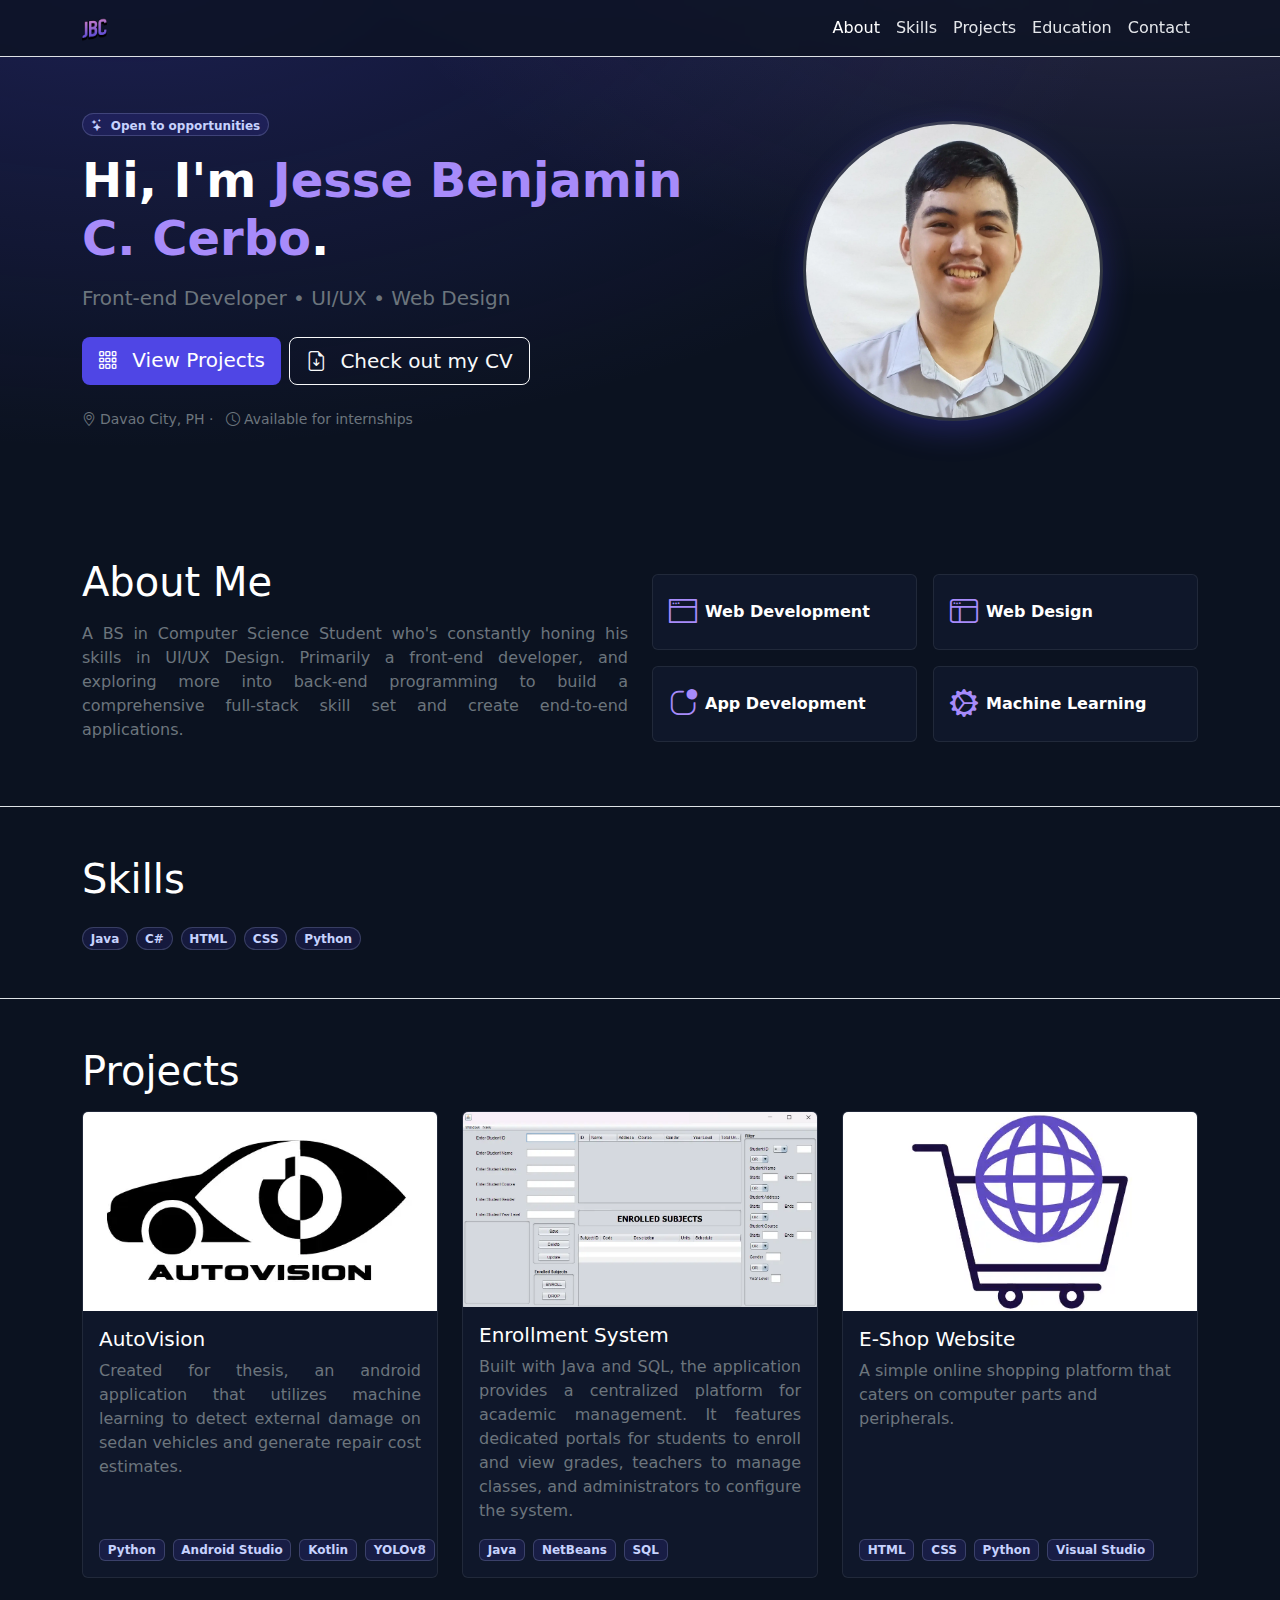
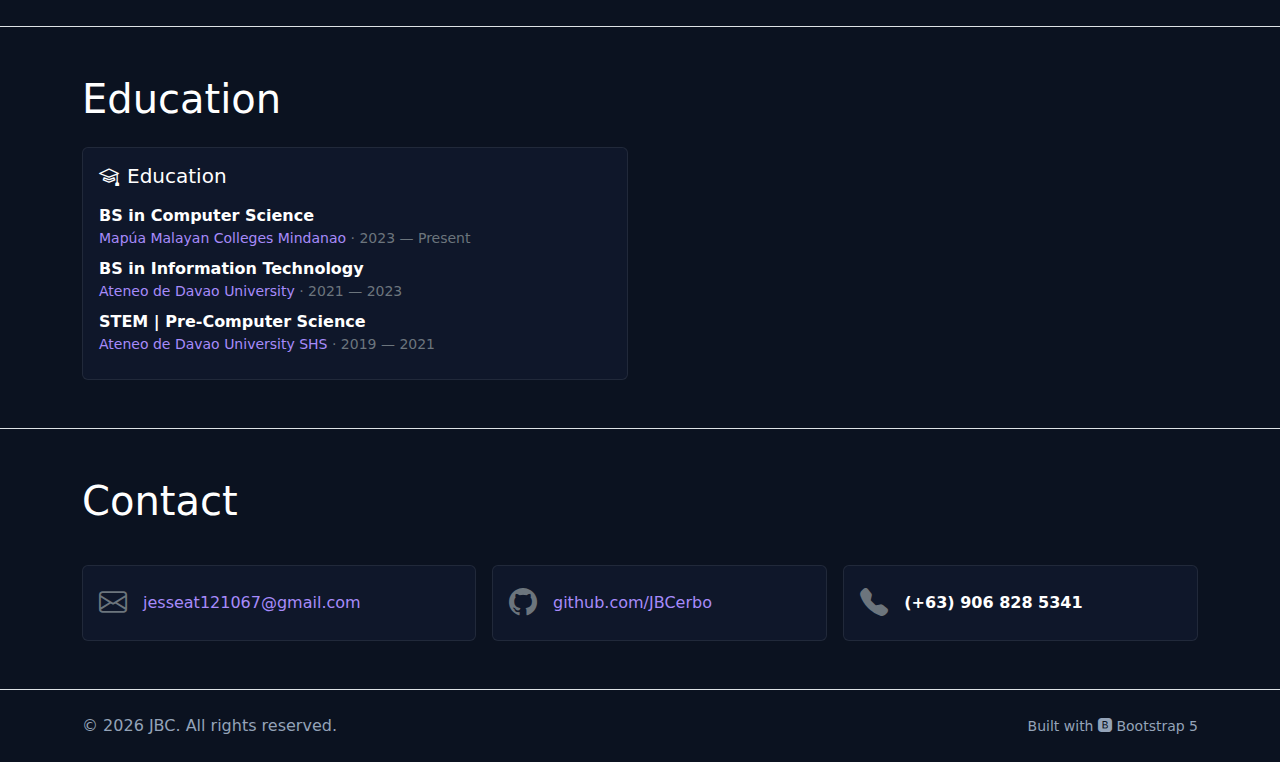
<file: index.html>
<!DOCTYPE html>
<html lang="en">
  <head>
    <meta charset="utf-8" />
    <meta name="viewport" content="width=device-width, initial-scale=1" />
    <title>Portfolio | JBC</title>
    <meta name="description" content="My personal e‑portfolio." />

    <link rel="icon" type="image/png" href="Assets/JBCLogo.webp">

    <!-- Bootstrap 5 CSS -->
    <link
      href="https://cdn.jsdelivr.net/npm/bootstrap@5.3.3/dist/css/bootstrap.min.css"
      rel="stylesheet"
      integrity="sha384-QWTKZyjpPEjISv5WaRU9OFeRpok6YctnYmDr5pNlyT2bRjXh0JMhjY6hW+ALEwIH"
      crossorigin="anonymous"
    />
    <!-- Bootstrap Icons -->
    <link
      rel="stylesheet"
      href="https://cdn.jsdelivr.net/npm/bootstrap-icons@1.11.3/font/bootstrap-icons.css"
    />
    <!-- CSS -->
    <link rel="stylesheet" href="styles.css" />
  </head>

  <body>
    <!-- Navbar -->
    <nav class="navbar navbar-expand-lg fixed-top border-bottom border-opacity-25">
      <div class="container">
        <a class="navbar-brand fw-semibold text-white" href="#"><img src="Assets/JBCLogo.webp"  class="img-fluid" style="max-height: 25px;"  alt="JBC"></a>
        <button class="navbar-toggler" type="button" data-bs-toggle="collapse" data-bs-target="#nav" aria-controls="nav" aria-expanded="false" aria-label="Toggle navigation">
          <span class="navbar-toggler-icon"></span>
        </button>
        <div class="collapse navbar-collapse" id="nav">
          <ul class="navbar-nav ms-auto mb-2 mb-lg-0">
            <li class="nav-item"><a class="nav-link" href="#about">About</a></li>
            <li class="nav-item"><a class="nav-link" href="#skills">Skills</a></li>
            <li class="nav-item"><a class="nav-link" href="#projects">Projects</a></li>
            <li class="nav-item"><a class="nav-link" href="#education">Education</a></li>
            <li class="nav-item"><a class="nav-link" href="#contact">Contact</a></li>
          </ul>
        </div>
      </div>
    </nav>

    <!-- Hero -->
    <header class="hero">
      <div class="container">
        <div class="row align-items-center g-4">

          <div class="col-lg-7">

            <span class="badge rounded-pill badge-skill mb-3"><i class="bi bi-stars me-2"></i>Open to opportunities</span>
            <h1 class="display-5 fw-bold text-white mb-3">Hi, I'm <span style="color:var(--brand-accent);">Jesse Benjamin C. Cerbo</span>.</h1>

            <p class="lead text-secondary mb-4">
              Front-end Developer • UI/UX • Web Design
            </p>

            <div class="d-flex gap-2">
              <a href="#projects" class="btn btn-brand btn-lg">
                <i class="bi bi-grid-3x3-gap me-2"></i>
                View Projects
              </a>

              <a href="Assets/CerboCV.pdf" class="btn btn-outline-light btn-lg" target="_blank" rel="noopener noreferrer">
                <i class="bi bi-file-earmark-arrow-down me-2"></i>
                Check out my CV
              </a>
            </div>

            <div class="mt-4 text-secondary small">
              <i class="bi bi-geo-alt me-1"></i>Davao City, PH · <i class="bi bi-clock ms-2 me-1"></i>Available for internships
            </div>

          </div>

          <div class="col-lg-4 text-center text-lg-end">
            <img src="Assets/Me.webp" alt="Avatar" class="avatar" />
          </div>

        </div>
      </div>
    </header>

    <!-- About -->
    <section id="about" class="py-5">
      <div class="container">
        <div class="row align-items-center g-4">

          <div class="col-lg-6">
            <h2 class="section-title h1 mb-3">About Me</h2>
              <p class="text-secondary text-justify mb-3">
                A BS in Computer Science Student who's constantly honing his skills in UI/UX Design.
                Primarily a front-end developer, and exploring more into back-end programming to build 
                a comprehensive full-stack skill set and create end-to-end applications.
              </p>
          </div>
          
          <div class="col-lg-6">
            <div class="row g-3">

              <div class="col-6">
                <div class="card p-3 h-100">
                  <div class="d-flex align-items-center gap-2">
                    <i class="bi bi-window-fullscreen fs-3" style="color:var(--brand-accent);"></i>
                    <div>
                      <div class="text-white fw-semibold">Web Development</div>
                    </div>
                  </div>
                </div>
              </div>

              <div class="col-6">
                <div class="card p-3 h-100">
                  <div class="d-flex align-items-center gap-2">
                    <i class="bi bi-window-sidebar fs-3" style="color:var(--brand-accent);"></i>
                    <div>
                      <div class="text-white fw-semibold">Web Design</div>
                    </div>
                  </div>
                </div>
              </div>

              <div class="col-6">
                <div class="card p-3 h-100">
                  <div class="d-flex align-items-center gap-2">
                    <i class="bi bi-app-indicator fs-3" style="color:var(--brand-accent);"></i>
                    <div>
                      <div class="text-white fw-semibold">App Development</div>
                    </div>
                  </div>
                </div>
              </div>

              <div class="col-6">
                <div class="card p-3 h-100">
                  <div class="d-flex align-items-center gap-2">
                    <i class="bi bi-gear-wide-connected fs-3" style="color:var(--brand-accent);"></i>
                    <div>
                      <div class="text-white fw-semibold">Machine Learning</div>
                    </div>
                  </div>
                </div>
              </div>

            </div>
          </div>

        </div>
      </div>
    </section>

    <!-- Skills -->
    <section id="skills" class="py-5 border-top border-opacity-25">
      <div class="container">
        <h2 class="section-title h1 mb-4">Skills</h2>
        <div class="d-flex flex-wrap gap-2">
          <span class="badge rounded-pill badge-skill">Java</span>
          <span class="badge rounded-pill badge-skill">C#</span>
          <span class="badge rounded-pill badge-skill">HTML</span>
          <span class="badge rounded-pill badge-skill">CSS</span>
          <span class="badge rounded-pill badge-skill">Python</span>
        </div>
      </div>
    </section>

    <!-- Projects -->
    <section id="projects" class="py-5 border-top border-opacity-25">
      <div class="container">
        <div class="d-flex align-items-center justify-content-between mb-3">
          <h2 class="section-title h1 mb-0">Projects</h2>
        </div>

        <div class="row g-4">

          <!-- Project 1 -->
          <div class="col-md-6 col-lg-4">
            <div class="card h-100">
              <a href="https://github.com/KentGab27/AutoVision" target="_blank" rel="noopener noreferrer" style="cursor:pointer;">
                <img src="Assets/AutoVisionLogo.webp" class="card-img-top" alt="Dashboard preview" />
              </a>
              <div class="card-body d-flex flex-column">
                <h5 class="card-title text-white">AutoVision</h5>
                <p class="card-text text-justify text-secondary">Created for thesis, an android application that utilizes machine learning to detect external damage on sedan vehicles and generate repair cost estimates.</p>
                <div class="mt-auto d-flex gap-2">
                  <span class="badge badge-skill">Python</span>
                  <span class="badge badge-skill">Android Studio</span>
                  <span class="badge badge-skill">Kotlin </span>
                  <span class="badge badge-skill">YOLOv8</span>
                </div>
              </div>
            </div>
          </div>

          <!-- Project 2 -->
          <div class="col-md-6 col-lg-4">
            <div class="card h-100">
              <a href="https://github.com/JBCerbo/Enrollment-System" target="_blank" rel="noopener noreferrer" style="cursor:pointer;">
                <img src="Assets/EnrollmentSystem.webp" class="card-img-top" alt="Costing model" />
              </a>
              <div class="card-body d-flex flex-column">
                <h5 class="card-title text-white">Enrollment System</h5>
                <p class="card-text text-justify text-secondary">Built with Java and SQL, the application provides a centralized platform for academic management.
                                                                It features dedicated portals for students to enroll and view grades, teachers to manage classes, and administrators to configure the system.</p>
                <div class="mt-auto d-flex gap-2">
                  <span class="badge badge-skill">Java</span>
                  <span class="badge badge-skill">NetBeans</span>
                  <span class="badge badge-skill">SQL</span>
                </div>
              </div>
            </div>
          </div>

          <!-- Project 3 -->
          <div class="col-md-6 col-lg-4">
            <div class="card h-100">
              <a href="https://github.com/JBCerbo/E-shop-Website" target="_blank" rel="noopener noreferrer" style="cursor:pointer;">
                <img src="Assets/EshopWebsite.webp" class="card-img-top" alt="Automation" />
              </a>
              <div class="card-body d-flex flex-column">
                <h5 class="card-title text-white">E-Shop Website</h5>
                <p class="card-text text-secondary">A simple online shopping platform that caters on computer parts and peripherals.</p>
                <div class="mt-auto d-flex gap-2">
                  <span class="badge badge-skill">HTML</span>
                  <span class="badge badge-skill">CSS</span>
                  <span class="badge badge-skill">Python</span>
                  <span class="badge badge-skill">Visual Studio</span>
                </div>
              </div>
            </div>
          </div>

        </div>

      </div>
    </section>

    <!-- Education -->
    <section id="education" class="py-5 border-top border-opacity-25">
      <div class="container">
        <h2 class="section-title h1 mb-4">Education</h2>
        <div class="row g-4">

          <div class="col-lg-6">
            <div class="card h-100">
              <div class="card-body">
                <h5 class="text-white mb-3"><i class="bi bi-mortarboard me-2"></i>Education</h5>
                <div class="text-white fw-semibold">BS in Computer Science</div>
                <div class="text-secondary small mb-2"><a href="https://www.addu.edu.ph" style="text-decoration: none;">Mapúa Malayan Colleges Mindanao</a> · 2023 — Present</div>
                <ul class="text-secondary small mb-0">
                  <!--<li></li>-->
                </ul>
                <div class="text-white fw-semibold">BS in Information Technology</div>
                <div class="text-secondary small mb-2"><a href="https://mcm.edu.ph" style="text-decoration: none;">Ateneo de Davao University</a> · 2021 — 2023</div>
                <ul class="text-secondary small mb-0">
                  <!--<li></li>-->
                </ul>
                <div class="text-white fw-semibold">STEM | Pre-Computer Science</div>
                <div class="text-secondary small mb-2"><a href="https://www.addu.edu.ph/shs" style="text-decoration: none;">Ateneo de Davao University SHS</a> · 2019 — 2021</div>
                <ul class="text-secondary small mb-0">
                  <!--<li></li>-->
                </ul>
              </div>
            </div>
          </div>
        </div>
      </div>
    </section>


    <!-- Contact -->
    <section id="contact" class="py-5 border-top border-opacity-25">
      <div class="container">
        <div class="row align-items-start g-4">
          <h2 class="section-title h1 mb-3">Contact</h2>

          <!-- Address Card -->
          <div class="col-lg-12">
            <div class="d-flex flex-wrap gap-3">

              <div class="card p-3 flex-fill">
                <div class="d-flex align-items-center gap-3">
                  <i class="bi bi-envelope fs-3" style="color:#6c757d;"></i>
                  <a href="mailto:jesseat121067@gmail.com" class="text-decoration-none" target="_blank" rel="noopener noreferrer">
                    jesseat121067@gmail.com
                  </a>
                </div>
              </div>

              <div class="card p-3 flex-fill">
                <div class="d-flex align-items-center gap-3">
                  <i class="bi bi-github fs-3" style="color:#6c757d;"></i>
                  <a href="https://github.com/JBCerbo" class="text-decoration-none" target="_blank" rel="noopener noreferrer">
                    github.com/JBCerbo
                  </a>
                </div>
              </div>

              <div class="card p-3 flex-fill">
                <div class="d-flex align-items-center gap-3">
                  <i class="bi bi-telephone-fill fs-3" style="color:#6c757d;"></i>
                  <div class="text-white fw-semibold">(+63) 906 828 5341</div>
                </div>
              </div>

            </div>
          </div>

        </div>
      </div>
    </section>

    <!-- Footer -->
    <footer class="footer py-4 border-top border-opacity-25">
      <div class="container d-flex flex-column flex-md-row justify-content-between align-items-center gap-2">
        <div>© <span id="year"></span> JBC. All rights reserved.</div>
        <div class="small">Built with <i class="bi bi-bootstrap-fill"></i> Bootstrap 5</div>
      </div>
    </footer>


    <!-- Bootstrap JS -->
    <script
      src="https://cdn.jsdelivr.net/npm/bootstrap@5.3.3/dist/js/bootstrap.bundle.min.js"
      integrity="sha384-YvpcrYf0tY3lHB60NNkmXc5s9fDVZLESaAA55NDzOxhy9GkcIdslK1eN7N6jIeHz"
      crossorigin="anonymous"></script>
    <script>
      // Set current year in footer
      document.getElementById('year').textContent = new Date().getFullYear();

      // Highlight active nav link on scroll
      const sections = document.querySelectorAll('section');
      const navLinks = document.querySelectorAll('.nav-link');
      const setActive = () => {
        let index = sections.length;
        while(--index && window.scrollY + 120 < sections[index].offsetTop) {}
        navLinks.forEach(l => l.classList.remove('active'));
        if (navLinks[index]) navLinks[index].classList.add('active');
      };
      setActive();
      window.addEventListener('scroll', setActive);
    </script>
    
  </body>
</html>
</file>
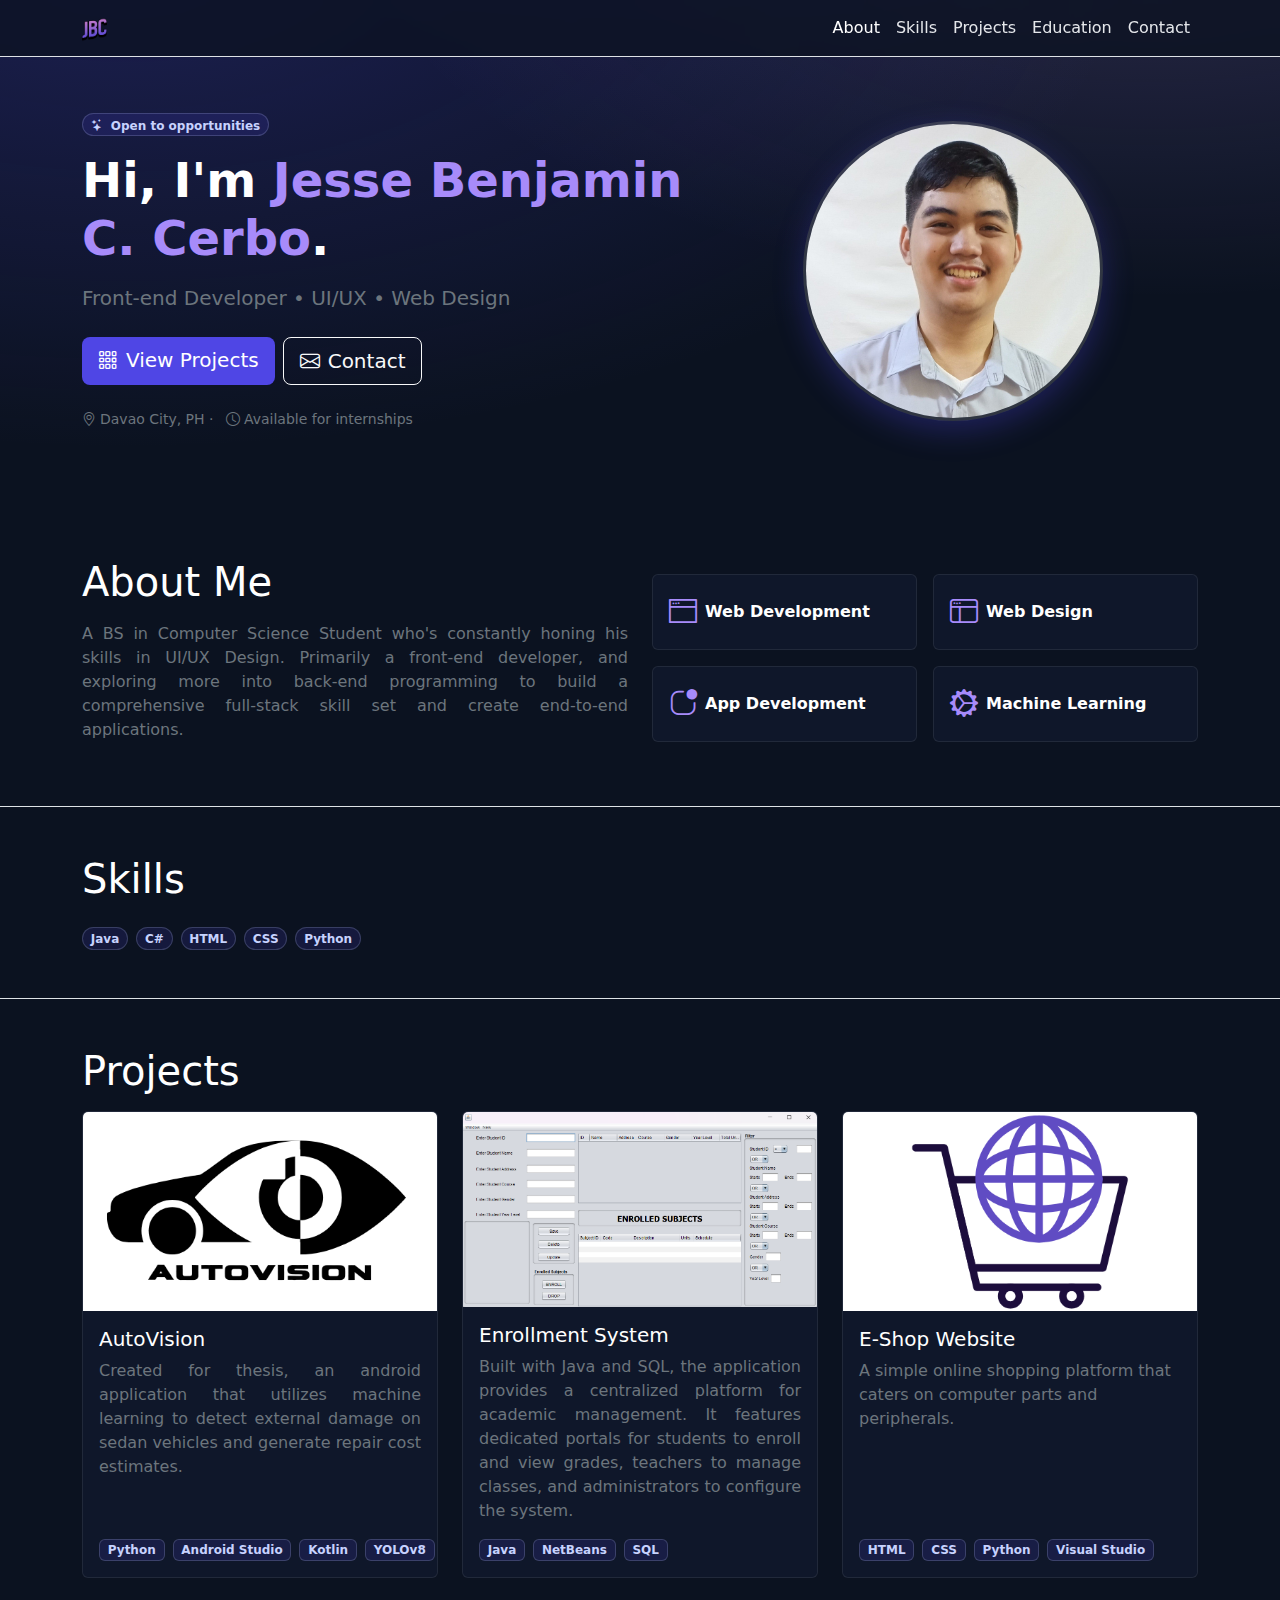
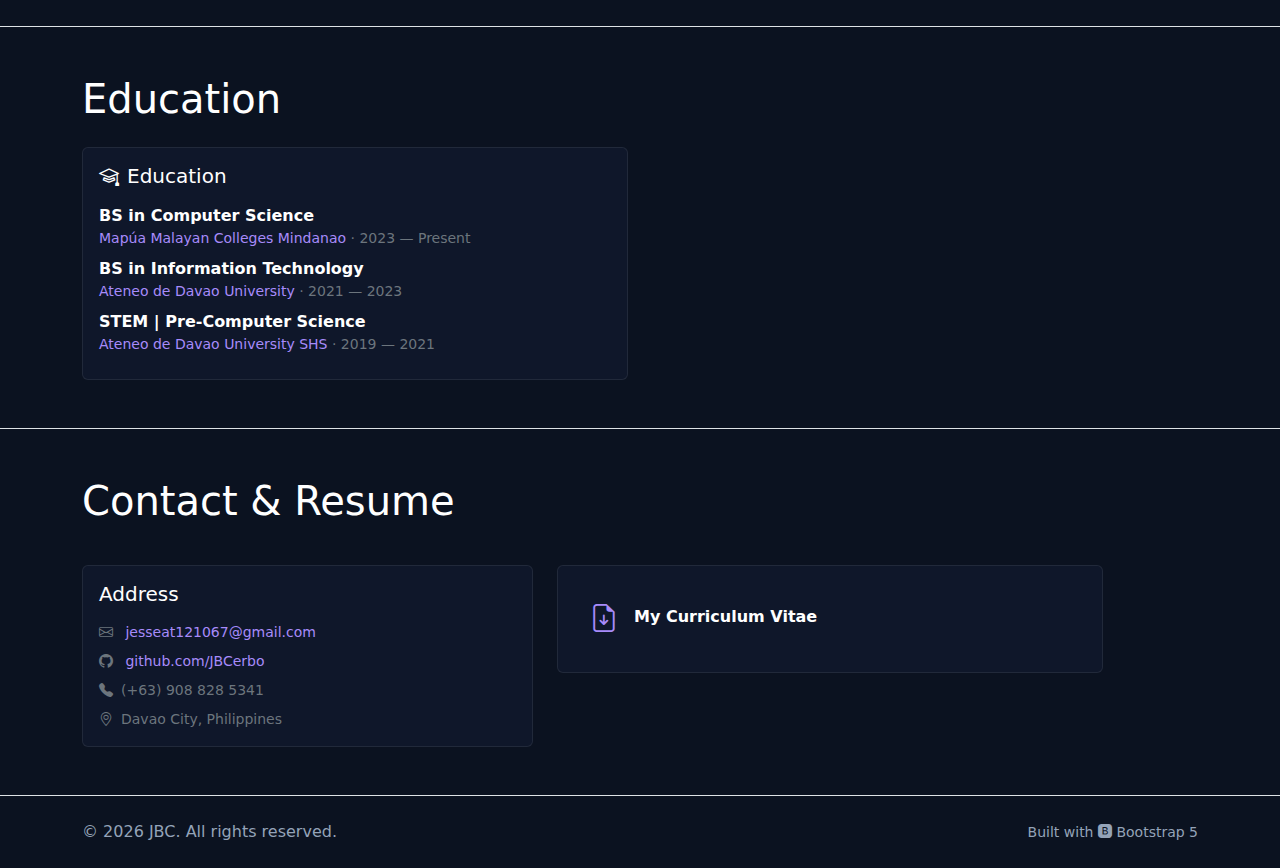
<file: Portfolio.html>
<!DOCTYPE html>
<html lang="en">
  <head>
    <meta charset="utf-8" />
    <meta name="viewport" content="width=device-width, initial-scale=1" />
    <title>Portfolio | JBC</title>
    <meta name="description" content="My personal e‑portfolio built with Bootstrap 5." />

    <link rel="icon" type="image/png" href="Assets/JBC - Logo.png">

    <!-- Bootstrap 5 CSS -->
    <link
      href="https://cdn.jsdelivr.net/npm/bootstrap@5.3.3/dist/css/bootstrap.min.css"
      rel="stylesheet"
      integrity="sha384-QWTKZyjpPEjISv5WaRU9OFeRpok6YctnYmDr5pNlyT2bRjXh0JMhjY6hW+ALEwIH"
      crossorigin="anonymous"
    />
    <!-- Bootstrap Icons (optional) -->
    <link
      rel="stylesheet"
      href="https://cdn.jsdelivr.net/npm/bootstrap-icons@1.11.3/font/bootstrap-icons.css"
    />
    <!-- CSS -->
    <link rel="stylesheet" href="styles.css" />
  </head>

  <body>
    <!-- Navbar -->
    <nav class="navbar navbar-expand-lg fixed-top border-bottom border-opacity-25">
      <div class="container">
        <a class="navbar-brand fw-semibold text-white" href="#"><img src="Assets/JBC - Logo.png"  class="img-fluid" style="max-height: 25px;"  alt="JBC"></a>
        <button class="navbar-toggler" type="button" data-bs-toggle="collapse" data-bs-target="#nav" aria-controls="nav" aria-expanded="false" aria-label="Toggle navigation">
          <span class="navbar-toggler-icon"></span>
        </button>
        <div class="collapse navbar-collapse" id="nav">
          <ul class="navbar-nav ms-auto mb-2 mb-lg-0">
            <li class="nav-item"><a class="nav-link" href="#about">About</a></li>
            <li class="nav-item"><a class="nav-link" href="#skills">Skills</a></li>
            <li class="nav-item"><a class="nav-link" href="#projects">Projects</a></li>
            <li class="nav-item"><a class="nav-link" href="#education">Education</a></li>
            <li class="nav-item"><a class="nav-link" href="#contact">Contact</a></li>
          </ul>
        </div>
      </div>
    </nav>

    <!-- Hero -->
    <header class="hero">
      <div class="container">
        <div class="row align-items-center g-4">

          <div class="col-lg-7">

            <span class="badge rounded-pill badge-skill mb-3"><i class="bi bi-stars me-2"></i>Open to opportunities</span>
            <h1 class="display-5 fw-bold text-white mb-3">Hi, I'm <span style="color:var(--brand-accent);">Jesse Benjamin C. Cerbo</span>.</h1>

            <p class="lead text-secondary mb-4">
              Front-end Developer • UI/UX • Web Design
            </p>

            <div class="d-flex gap-2">
              <a href="#projects" class="btn btn-brand btn-lg"><i class="bi bi-grid-3x3-gap me-2"></i>View Projects</a>
              <a href="#contact" class="btn btn-outline-light btn-lg"><i class="bi bi-envelope me-2"></i>Contact</a>
            </div>

            <div class="mt-4 text-secondary small">
              <i class="bi bi-geo-alt me-1"></i>Davao City, PH · <i class="bi bi-clock ms-2 me-1"></i>Available for internships
            </div>

          </div>

          <div class="col-lg-4 text-center text-lg-end">
            <img src="Assets/Me.png" alt="Avatar" class="avatar" />
          </div>

        </div>
      </div>
    </header>

    <!-- About -->
    <section id="about" class="py-5">
      <div class="container">
        <div class="row align-items-center g-4">

          <div class="col-lg-6">
            <h2 class="section-title h1 mb-3">About Me</h2>
              <p class="text-secondary text-justify mb-3">
                A BS in Computer Science Student who's constantly honing his skills in UI/UX Design.
                Primarily a front-end developer, and exploring more into back-end programming to build 
                a comprehensive full-stack skill set and create end-to-end applications.
              </p>
          </div>
          
          <div class="col-lg-6">
            <div class="row g-3">

              <div class="col-6">
                <div class="card p-3 h-100">
                  <div class="d-flex align-items-center gap-2">
                    <i class="bi bi-window-fullscreen fs-3" style="color:var(--brand-accent);"></i>
                    <div>
                      <div class="text-white fw-semibold">Web Development</div>
                    </div>
                  </div>
                </div>
              </div>

              <div class="col-6">
                <div class="card p-3 h-100">
                  <div class="d-flex align-items-center gap-2">
                    <i class="bi bi-window-sidebar fs-3" style="color:var(--brand-accent);"></i>
                    <div>
                      <div class="text-white fw-semibold">Web Design</div>
                    </div>
                  </div>
                </div>
              </div>

              <div class="col-6">
                <div class="card p-3 h-100">
                  <div class="d-flex align-items-center gap-2">
                    <i class="bi bi-app-indicator fs-3" style="color:var(--brand-accent);"></i>
                    <div>
                      <div class="text-white fw-semibold">App Development</div>
                    </div>
                  </div>
                </div>
              </div>

              <div class="col-6">
                <div class="card p-3 h-100">
                  <div class="d-flex align-items-center gap-2">
                    <i class="bi bi-gear-wide-connected fs-3" style="color:var(--brand-accent);"></i>
                    <div>
                      <div class="text-white fw-semibold">Machine Learning</div>
                    </div>
                  </div>
                </div>
              </div>
            </div>
          </div>

        </div>
      </div>
    </section>

    <!-- Skills -->
    <section id="skills" class="py-5 border-top border-opacity-25">
      <div class="container">
        <h2 class="section-title h1 mb-4">Skills</h2>
        <div class="d-flex flex-wrap gap-2">
          <span class="badge rounded-pill badge-skill">Java</span>
          <span class="badge rounded-pill badge-skill">C#</span>
          <span class="badge rounded-pill badge-skill">HTML</span>
          <span class="badge rounded-pill badge-skill">CSS</span>
          <span class="badge rounded-pill badge-skill">Python</span>
        </div>
      </div>
    </section>

    <!-- Projects -->
    <section id="projects" class="py-5 border-top border-opacity-25">
      <div class="container">
        <div class="d-flex align-items-center justify-content-between mb-3">
          <h2 class="section-title h1 mb-0">Projects</h2>
        </div>

        <div class="row g-4">

          <!-- Project 1 -->
          <div class="col-md-6 col-lg-4">
            <div class="card h-100">
              <a href="https://github.com/KentGab27/AutoVision" target="_blank" rel="noopener noreferrer" style="cursor:pointer;">
                <img src="Assets/AutoVision Logo.png" class="card-img-top" alt="Dashboard preview" />
              </a>
              <div class="card-body d-flex flex-column">
                <h5 class="card-title text-white">AutoVision</h5>
                <p class="card-text text-justify text-secondary">Created for thesis, an android application that utilizes machine learning to detect external damage on sedan vehicles and generate repair cost estimates.</p>
                <div class="mt-auto d-flex gap-2">
                  <span class="badge badge-skill">Python</span>
                  <span class="badge badge-skill">Android Studio</span>
                  <span class="badge badge-skill">Kotlin </span>
                  <span class="badge badge-skill">YOLOv8</span>
                </div>
              </div>
            </div>
          </div>

          <!-- Project 2 -->
          <div class="col-md-6 col-lg-4">
            <div class="card h-100">
              <a href="https://github.com/JBCerbo/Enrollment-System" target="_blank" rel="noopener noreferrer" style="cursor:pointer;">
                <img src="Assets/EnrollmentSystem.png" class="card-img-top" alt="Costing model" />
              </a>
              <div class="card-body d-flex flex-column">
                <h5 class="card-title text-white">Enrollment System</h5>
                <p class="card-text text-justify text-secondary">Built with Java and SQL, the application provides a centralized platform for academic management.
                                                                It features dedicated portals for students to enroll and view grades, teachers to manage classes, and administrators to configure the system.</p>
                <div class="mt-auto d-flex gap-2">
                  <span class="badge badge-skill">Java</span>
                  <span class="badge badge-skill">NetBeans</span>
                  <span class="badge badge-skill">SQL</span>
                </div>
              </div>
            </div>
          </div>

          <!-- Project 3 -->
          <div class="col-md-6 col-lg-4">
            <div class="card h-100">
              <a href="https://github.com/JBCerbo/E-shop-Website" target="_blank" rel="noopener noreferrer" style="cursor:pointer;">
                <img src="Assets/Eshop Website.png" class="card-img-top" alt="Automation" />
              </a>
              <div class="card-body d-flex flex-column">
                <h5 class="card-title text-white">E-Shop Website</h5>
                <p class="card-text text-secondary">A simple online shopping platform that caters on computer parts and peripherals.</p>
                <div class="mt-auto d-flex gap-2">
                  <span class="badge badge-skill">HTML</span>
                  <span class="badge badge-skill">CSS</span>
                  <span class="badge badge-skill">Python</span>
                  <span class="badge badge-skill">Visual Studio</span>
                </div>
              </div>
            </div>
          </div>

        </div>

      </div>
    </section>

    <!-- Education -->
    <section id="education" class="py-5 border-top border-opacity-25">
      <div class="container">
        <h2 class="section-title h1 mb-4">Education</h2>
        <div class="row g-4">

          <div class="col-lg-6">
            <div class="card h-100">
              <div class="card-body">
                <h5 class="text-white mb-3"><i class="bi bi-mortarboard me-2"></i>Education</h5>
                <div class="text-white fw-semibold">BS in Computer Science</div>
                <div class="text-secondary small mb-2"><a href="https://www.addu.edu.ph" style="text-decoration: none;">Mapúa Malayan Colleges Mindanao</a> · 2023 — Present</div>
                <ul class="text-secondary small mb-0">
                  <!--<li></li>-->
                </ul>
                <div class="text-white fw-semibold">BS in Information Technology</div>
                <div class="text-secondary small mb-2"><a href="https://mcm.edu.ph" style="text-decoration: none;">Ateneo de Davao University</a> · 2021 — 2023</div>
                <ul class="text-secondary small mb-0">
                  <!--<li></li>-->
                </ul>
                <div class="text-white fw-semibold">STEM | Pre-Computer Science</div>
                <div class="text-secondary small mb-2"><a href="https://www.addu.edu.ph/shs" style="text-decoration: none;">Ateneo de Davao University SHS</a> · 2019 — 2021</div>
                <ul class="text-secondary small mb-0">
                  <!--<li></li>-->
                </ul>
              </div>
            </div>
          </div>
        </div>
      </div>
    </section>


    <!-- Contact -->
    <section id="contact" class="py-5 border-top border-opacity-25">
      <div class="container">
        <div class="row align-items-start g-4">
          <h2 class="section-title h1 mb-3">Contact & Resume</h2>

          <!-- Address Card -->
          <div class="col-lg-5">
            <div class="card h-100">
              <div class="card-body">
                <h5 class="text-white mb-3">Address</h5>
                <ul class="list-unstyled text-secondary small mb-0">

                  <li class="mb-2">
                    <i class="bi bi-envelope me-2"></i>
                    <a href="mailto:jesseat121067@gmail.com" style="text-decoration: none;" target="_blank" rel="noopener noreferrer">
                      jesseat121067@gmail.com
                    </a>
                  </li>

                  <li class="mb-2">
                    <i class="bi bi-github me-2"></i>
                    <a href="https://github.com/JBCerbo"  style="text-decoration: none;" target="_blank" rel="noopener noreferrer">
                      github.com/JBCerbo
                    </a>
                  </li>

                  <li class="mb-2">
                    <i class="bi bi-telephone-fill me-2"></i>(+63) 908 828 5341
                  </li>
                  <li>
                    <i class="bi bi-geo-alt me-2"></i>Davao City, Philippines
                  </li>

                </ul>
              </div>
            </div>
          </div>

          <!-- CV Card -->
          <div class="col-lg-6">
            <div class="card h-100">
              <div class="card-body">
                <a href="#" class="CVcard p-3 h-100 text-decoration-none d-flex align-items-center gap-3 border-0">
                  <i class="bi bi-file-earmark-arrow-down fs-3" style="color: var(--brand-accent);"></i>
                  
                  <div>
                    <div class="text-white fw-semibold mb-1">My Curriculum Vitae</div>
                  </div>

                </a>
              </div>
            </div>
          </div>

        </div>
      </div>
    </section>


    <!-- Footer -->
    <footer class="footer py-4 border-top border-opacity-25">
      <div class="container d-flex flex-column flex-md-row justify-content-between align-items-center gap-2">
        <div>© <span id="year"></span> JBC. All rights reserved.</div>
        <div class="small">Built with <i class="bi bi-bootstrap-fill"></i> Bootstrap 5</div>
      </div>
    </footer>


    <!-- Bootstrap JS -->
    <script
      src="https://cdn.jsdelivr.net/npm/bootstrap@5.3.3/dist/js/bootstrap.bundle.min.js"
      integrity="sha384-YvpcrYf0tY3lHB60NNkmXc5s9fDVZLESaAA55NDzOxhy9GkcIdslK1eN7N6jIeHz"
      crossorigin="anonymous"></script>
    <script>
      // Set current year in footer
      document.getElementById('year').textContent = new Date().getFullYear();

      // Highlight active nav link on scroll
      const sections = document.querySelectorAll('section');
      const navLinks = document.querySelectorAll('.nav-link');
      const setActive = () => {
        let index = sections.length;
        while(--index && window.scrollY + 120 < sections[index].offsetTop) {}
        navLinks.forEach(l => l.classList.remove('active'));
        if (navLinks[index]) navLinks[index].classList.add('active');
      };
      setActive();
      window.addEventListener('scroll', setActive);
    </script>
    
  </body>
</html>
</file>
<file: styles.css>
:root {
  --brand-dark: #0f172a; /* slate-900 */
  --brand: #4f46e5;      /* indigo-600 */
  --brand-accent: #a78bfa; /* violet-400 */
}

html {
  scroll-behavior: smooth;
}

body {
  background-color: #0b1220;
  color: #e5e7eb;
}

a {
  color: var(--brand-accent);
}

a:hover {
  color: #c4b5fd;
}

.navbar {
  background: rgba(11,18,32, 0.75);
  backdrop-filter: blur(8px);
}

.navbar .nav-link {
  color: #e5e7eb !important;
}

.navbar .nav-link.active,
.navbar .nav-link:hover {
  color: #fff !important;
}

.btn-brand {
  background: var(--brand);
  color: #fff;
  border: none;
}

.btn-brand:hover {
  background: #4338ca;
  color: #fff;
}

.hero {
  background: radial-gradient(1000px 500px at 10% -10%, rgba(79,70,229,0.25), transparent),
              radial-gradient(800px 400px at 90% -20%, rgba(167,139,250,0.2), transparent),
              linear-gradient(180deg, #0b1220 0%, #0b1220 100%);
  padding: 7rem 0 5rem;
}

.avatar {
  width: 300px;
  height: 300px;
  border-radius: 50%;
  object-fit: cover;
  border: 3px solid rgba(255,255,255,0.15);
  box-shadow: 0 10px 30px rgba(79,70,229,0.3);
}

.section-title {
  color: #fff;
}

.card {
  background: #0f172a;
  border: 1px solid rgba(255,255,255,0.08);
  transition: transform 150ms;
}

.card:hover {
  transform: translateY(-2px);
}

.badge-skill {
  background: rgba(79,70,229,0.15);
  color: #c7d2fe;
  border: 1px solid rgba(199,210,254,0.2);
}

.footer {
  color: #94a3b8;
}

.text-justify {
    text-align: justify;
}

.CVcard:hover {
  background-color: rgba(255, 255, 255, 0.08);
  transform: translateY(-3px);
}
</file>
